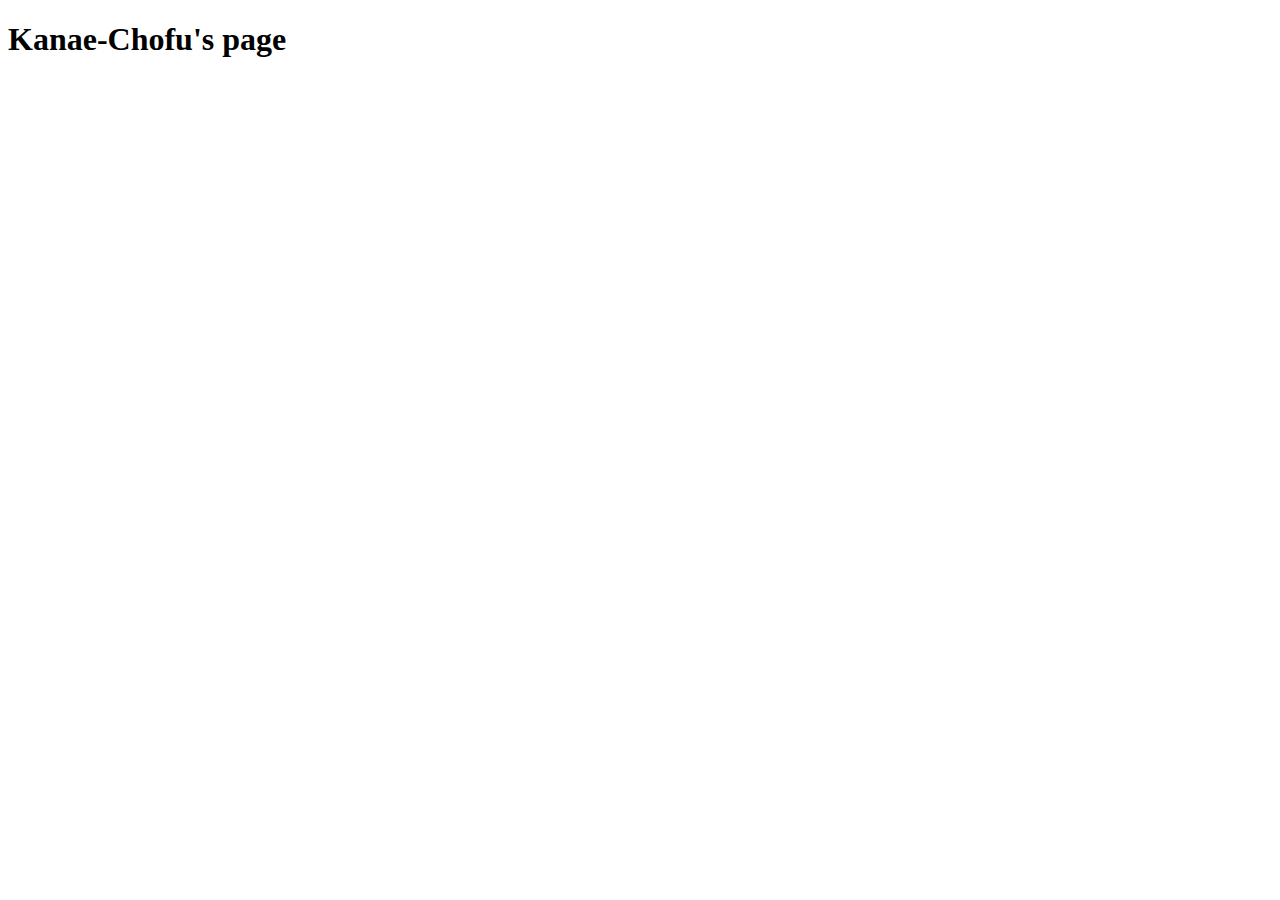
<file: index.html>
<!doctype html>
<html lang="ja">
  <head>
    <meta charset="UTF-8" />
    <meta name="viewport" content="width=device-width, initial-scale=1.0" />
    <title>Kanae-Chofu</title>
  </head>
  <body>
    <h1>Kanae-Chofu's page</h1>
  </body>
</html>
</file>
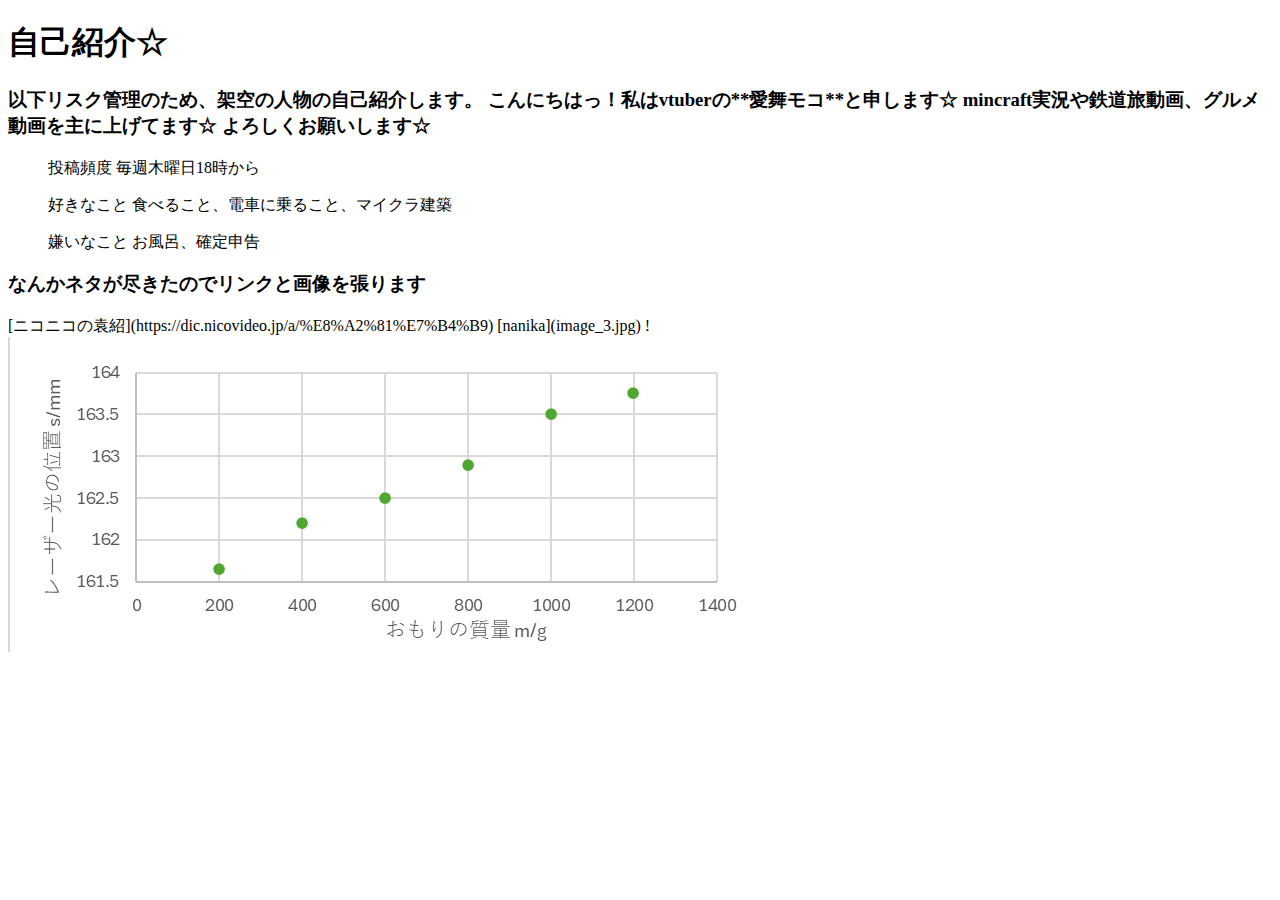
<file: introduction.html>
<!DOCTYPE html>
<html lang="ja">
  <head>
    <meta charset="UTF-8" />
    <meta name="viewport" content="width=device-width, initial-scale=1.0" />
    <title>Introduction</title>
  </head>
  <body>
   <p> <h1>自己紹介☆</h1> 

<h3>以下リスク管理のため、架空の人物の自己紹介します。
こんにちはっ！私はvtuberの**愛舞モコ**と申します☆
mincraft実況や鉄道旅動画、グルメ動画を主に上げてます☆
よろしくお願いします☆</h3>

<ol>投稿頻度
   毎週木曜日18時から</ol> 

<ol> 好きなこと
   食べること、電車に乗ること、マイクラ建築</ol>
    
<ol> 嫌いなこと
   お風呂、確定申告</ol></p> 
    
<p><h3>なんかネタが尽きたのでリンクと画像を張ります</h3>
[ニコニコの袁紹](https://dic.nicovideo.jp/a/%E8%A2%81%E7%B4%B9)

[nanika](image_3.jpg)
!
<img src="/基礎科学実験a1_ヤング率_A7B.png" alt="ヤング率">
</p>
  </body>
</html>
</file>
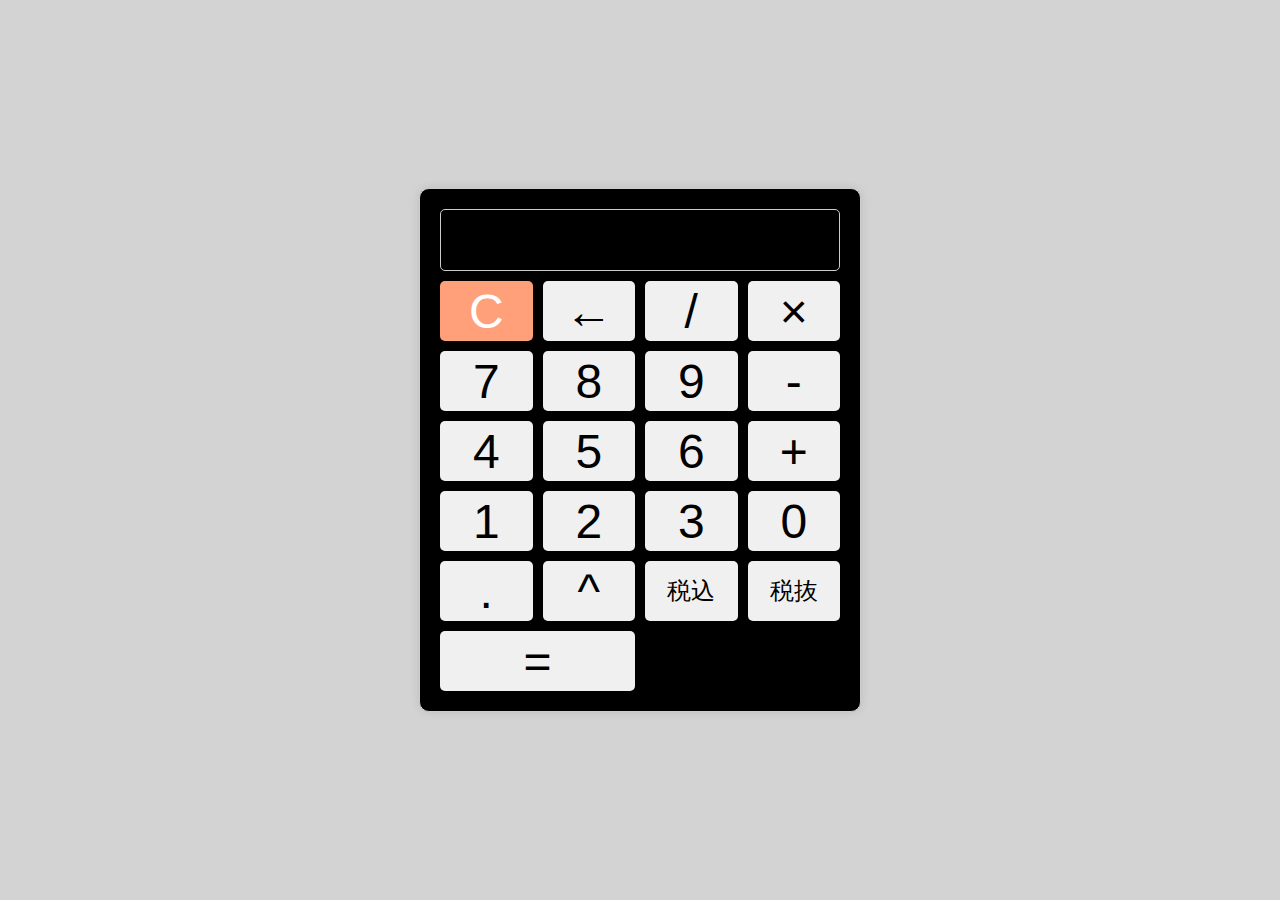
<file: main.html>
<!DOCTYPE html>
<html lang="ja">
<head>
  <meta charset="UTF-8">
  <meta name="viewport" content="width=device-width, initial-scale=1.0">
  <title>電卓</title>
  <link rel="stylesheet" href="styles.css">
</head>
<body>
  <div class="calculator">
    <input type="text" id="display" disabled>
    <div class="buttons">
      <button class="btn" id="clear">C</button>
      <button class="btn" id="backspace">←</button>
      <button class="btn" id="divide">/</button>
      <button class="btn" id="multiply">×</button>
      <button class="btn" id="seven">7</button>
      <button class="btn" id="eight">8</button>
      <button class="btn" id="nine">9</button>
      <button class="btn" id="subtract">-</button>
      <button class="btn" id="four">4</button>
      <button class="btn" id="five">5</button>
      <button class="btn" id="six">6</button>
      <button class="btn" id="add">+</button>
      <button class="btn" id="one">1</button>
      <button class="btn" id="two">2</button>
      <button class="btn" id="three">3</button>
      <button class="btn" id="zero">0</button>
      <button class="btn" id="decimal">.</button>
      <button class="btn" id="power">^</button>
      <button class="btn small-text" id="tax-included">税込</button>
      <button class="btn small-text" id="tax-excluded">税抜</button>
      <button class="btn equals" id="equals">=</button>
    </div>
  </div>
  <script src="script.js"></script>
</body>
</html>
</file>
<file: styles.css>
body {
  display: flex;
  justify-content: center;
  align-items: center;
  height: 100vh;
  margin: 0;
  font-family: Arial, sans-serif;
  background-color: #d3d3d3; /* 背景をグレーに変更 */
}

.calculator {
  width: 100%;
  max-width: 400px;
  border: 1px solid #ccc;
  border-radius: 10px;
  padding: 20px;
  background-color: black; /* 電卓本体の色を黒に変更 */
  box-shadow: 0 0 10px rgba(0, 0, 0, 0.1);
}

#display {
  width: calc(100% - 22px); /* 他のキーの右端に合わせる */
  height: 60px;
  font-size: 4em;
  text-align: right;
  margin-bottom: 10px;
  padding: 0 10px;
  border-radius: 5px;
  border: 1px solid #ccc;
  color: white;
  background-color: black;
}

.buttons {
  display: grid;
  grid-template-columns: repeat(4, 1fr);
  gap: 10px;
}

.btn {
  height: 60px;
  font-size: 3em;
  border: none;
  border-radius: 5px;
  background-color: #f0f0f0;
  cursor: pointer;
  transition: background-color 0.3s;
}

.btn:hover {
  background-color: #ddd; /* ボタンを押すと灰色が少し濃くなる */
}

#clear {
  background-color: #ffa07a; /* Cボタンを薄い赤色に変更 */
  color: white;
}

#clear:hover {
  background-color: #ff7f50;
}

.equals {
  grid-column: span 2; /* イコールボタンを2列分の幅にする */
  align-self: stretch;
}

.small-text {
  font-size: 1.5em; /* 「税込」「税抜」の文字を小さく */
}

.modal {
  display: none; /* Hidden by default */
  position: fixed; /* Stay in place */
  z-index: 1; /* Sit on top */
  left: 0;
  top: 0;
  width: 100%; /* Full width */
  height: 100%; /* Full height */
  overflow: auto; /* Enable scroll if needed */
  background-color: rgb(0,0,0); /* Fallback color */
  background-color: rgba(0,0,0,0.4); /* Black w/ opacity */
}

.modal-content {
  background-color: #fefefe;
  margin: 15% auto; /* 15% from the top and centered */
  padding: 20px;
  border: 1px solid #888;
  width: 80%; /* Could be more or less, depending on screen size */
}

.close {
  color: #aaa;
  float: right;
  font-size: 28px;
  font-weight: bold;
}

.close:hover,
.close:focus {
  color: black;
  text-decoration: none;
  cursor: pointer;
}
</file>
